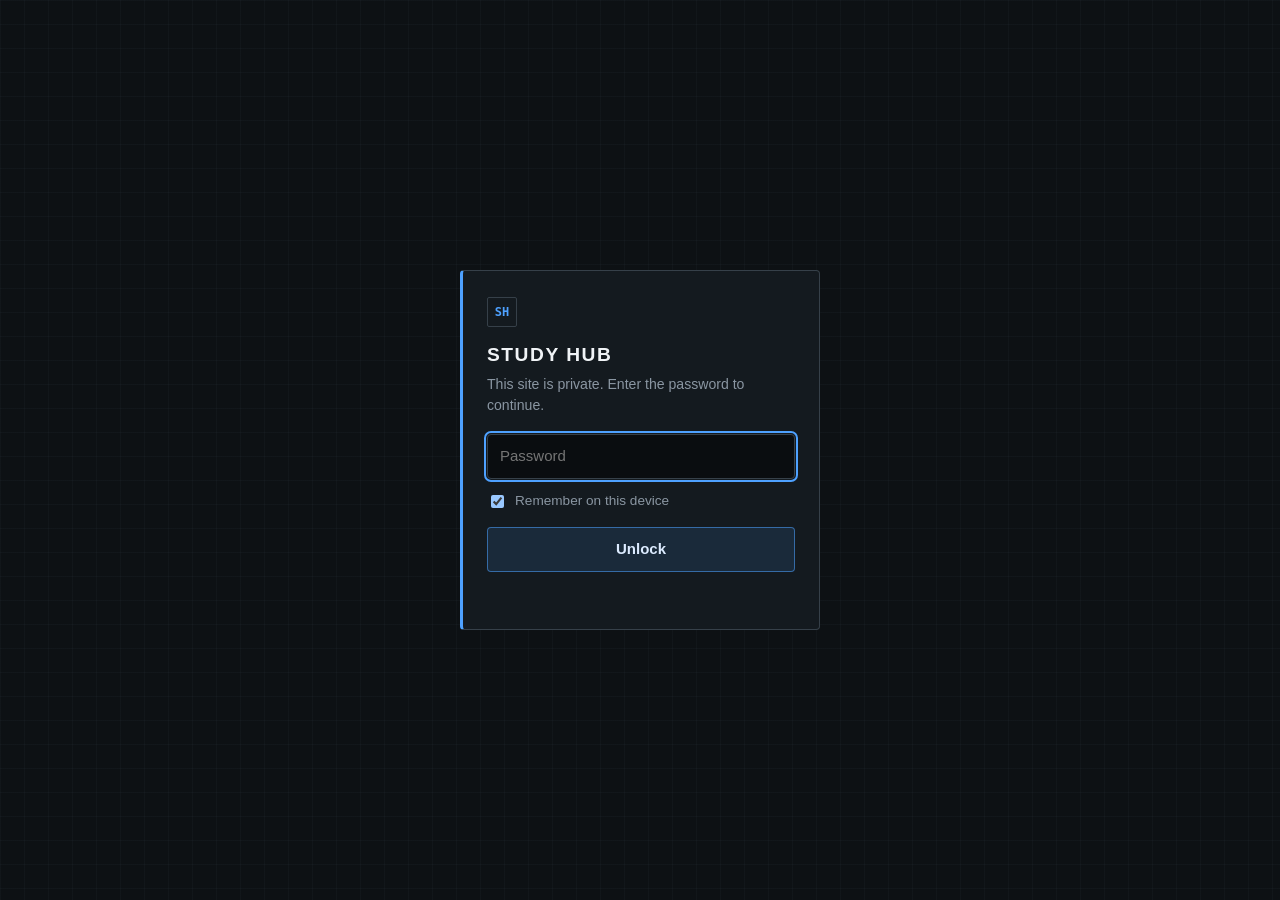
<file: index.html>
<!DOCTYPE html>
<html lang="en">
<head>
<meta charset="UTF-8" />
<meta name="viewport" content="width=device-width, initial-scale=1.0" />
<meta name="robots" content="noindex, nofollow" />
<title>Study Hub</title>
<style>*{box-sizing:border-box}html{color-scheme:dark}body{margin:0;min-height:100vh;display:grid;place-items:center;padding:16px;background-color:#0d1114;background-image:linear-gradient(rgba(128,150,170,.045) 1px,transparent 1px),linear-gradient(90deg,rgba(128,150,170,.045) 1px,transparent 1px);background-size:24px 24px;color:#d5dce2;font:15px/1.5 "Segoe UI",Arial,sans-serif}body.checking .gate{visibility:hidden}.gate{width:100%;max-width:360px;padding:26px 24px;border:1px solid #364049;border-left:3px solid #4ea1ff;border-radius:4px;background:#141a1f}.mark{display:grid;width:30px;height:30px;place-items:center;margin-bottom:14px;border:1px solid #364049;border-radius:2px;color:#4ea1ff;font:600 .75rem/1 Consolas,monospace}h1{margin:0 0 4px;color:#f0f3f6;font-size:1.2rem;letter-spacing:.08em;text-transform:uppercase}p{margin:0 0 18px;color:#8a96a2;font-size:.88rem}input[type=password]{width:100%;padding:10px 12px;border:1px solid #364049;border-radius:4px;background:#0a0d10;color:#d5dce2;font:inherit}input[type=password]:focus{outline:2px solid #4ea1ff;outline-offset:1px}.remember{display:flex;gap:8px;align-items:center;margin:12px 0 16px;color:#8a96a2;font-size:.85rem}button{width:100%;padding:10px;border:1px solid rgba(78,161,255,.55);border-radius:4px;background:rgba(78,161,255,.12);color:#dcebff;font:inherit;font-weight:600;cursor:pointer}button:disabled{opacity:.6;cursor:default}.msg{min-height:1.4em;margin-top:12px;color:#ff5d5d;font:.84rem/1.4 Consolas,monospace}</style>
</head>
<body class="checking">
<form class="gate" id="gateForm" autocomplete="off">
<div class="mark" aria-hidden="true">SH</div>
<h1>Study Hub</h1>
<p>This site is private. Enter the password to continue.</p>
<label for="gatePassword" style="position:absolute;left:-9999px">Password</label>
<input type="password" id="gatePassword" placeholder="Password" autocomplete="current-password" />
<label class="remember"><input type="checkbox" id="gateRemember" checked /> Remember on this device</label>
<button type="submit" id="gateButton">Unlock</button>
<div class="msg" id="gateMessage" role="alert"></div>
</form>
<script id="studyhub-payload" type="application/json">{"v":1,"salt":"9fnWhXYNH9POVNmIP5PFow==","iter":600000,"iv":"cs0uGH8S0mPkKXTo","ct":"PckM1xm05BEiAWN7y3anrczoFErNtdS941H/PDTp5pc3/6kfg/WT7ZeDK98kqLADILhlC+HSY7k48qSw6iVYhZ2NTGWWPL9r2Gf5tcNrVSGMhsK3TanlLOocYi9PxkY1aeRFS8uujcdrKHbG2ye919qni6cmeqJya0bI/qmvAgEPdZ55RqvkdLc8RlhfYsNR8EC/os3BoKbA8QoFuaxm/HiriVrQWdyxnpjAcg6lvAnYYnAg5AP0XVMy9QgqE4fTTwRzsI05T9mJUdFiXNx6FWeikOdwN05XHV1Wn+BcYOcIoW0PX103/4V4p9brvpEJ2yK21fbK9Jt3mFfJtmYsobnlfmKqSBolSqTpkZjWR2J6Mr2cwt0mTTPwxnqxiY3hdB4bJZmL6WxbLLKHDUzToJU66EG4lrGySF39yis6+R7mFHvVIGdD5Y7+4hVsLR79eXsvKp1lbezOp5ECnE/hBia8OE0WMmx6PfyshSUuh3rOjMSIOcCpAZ09ImVuDQROfPvmrDbz365xPL1diro6mvRKcUZ7NJH2+77/[base64]/Te/GmFb4S+GebqYf6IFrHiv8qWvOCO/TH7lVtO5TIBns+RKD6K66epcSa7jmI1rsFFR1cg77M0/0zBc0U0Qbg6rLAE1SrzpogwRDo3NmMSGrJGkbxPx64g5UV8ipGBdxXeKvvqhcXUGw2yQiD6RyoJ38IsiZlgkja5FJho7O7gds3Yg8WrJ/LiudtPNXvz39RRiV8ao7nwd5agyp5UZvRmLeGGkngPBHMQvhwmi53ObBa1DdZALX7SAGoVs/g2l5ncF6dp46e86GmDBacTeKOeAfFPByMEkYTfXLcq0YeiKop8xIjyb9UkR+agCOqzLm+SS3NQ4/RjVXHPkwnwCmyFiAe9UPWKEf8yHj/dhNSs7NvilNySInN4uELs/r3xxD+jR/ax+KLEGhq7fS7LGEPgzyskXe5PlKN7gEgLHYdY8D8fmOLHUOIqI+e8/HFQ3ijGo5S5EHbh/fSOlECzIWEcfGQw8KUa1qwnS4zAnnhAgszhs+2aMKeF/[base64]/aU/jcEY03v15ryAwQPF7lCIsL6swzXtWA2jLGbA4QrKCPjTLhosAWJ9fTxeJ3fXYjnUwMaL0dFrp/o+CYEoLxxV1NEhpOM7D91nJ1JJ+g5lDWXBbz0LdCGmI59zTpwv4WAS0i+l+Vh7R+XwNHDPNN2YHa56wT31YvifbORgvnEHGgJWQVoweAUDJyhkN/w1iC1vaevNgMwEJo/HPl2tqafCqtmTUixJCM62pov2NZ/lFIdLonJGtzG1Dz0dKgCq3qHf+EZCK+mxgybBjTal8xixyLHpr5m7e6CY5BuAQx63P/9FtrSPscnUY+oMgZ1fC9IOjG/W0AkyHiKS1SwnoH+2JyL0tfDO6eEYRp8b03i8oaIVuUGrlAgUAKnEHtZwTdD97AozrksW/TU8GJ/VdouCnoJQGgS7t+D/3FxRWICzzytioftzrP/uGx98A0Y+yAo2+BTsRyI1lSQoGuU1y+eqUOG4WVWADNQVcFwoslCcXvBOpEyw3IIUWhHulBpdyzlVnk6gnnJ0Wi1r44vXLfpV4cr5UAotyDc+E6xw/yHki41D3y2n66YR4eZlG6l8vwJdA3Cpr/bSZIuZewGzb0Ru8mjBnWBEyQLJD3bboSMpQxUsMVC9pZeALZvkpzuJ6kmDV/y3a8TzMCwHAP1u67mTrWGtjaJ/J9FeA6t/A1n8N57UCr7Cq+ekaON8TQJ5RT32MrrzCaQJFFNZTjLXVLnPAWAcyHJNspNvhotwOoXDcv21QikvUnnCVgAFTR40kMYtlezvqG0wGXO2+gPZt447ZcBIVVvtVyQA7tyQ7R9DwhJk7rPcGMXuZ3yZifUpRLqJQ8GJ0hnkNgnJ1wpUCvF/b/t72ZApg7gBDaHQlS0iHX0oxHkEQlmUoUfeHHPViuadIgueD/BOdyw9HtBJBmFPKBDdjmAAUG7rmp7h8ejsewqp3iU4gr83bmE08LmYJ+GE+qvCGBsoVmezO3SGd39wPlnjGWO9jq5ZkyQtDnNEDk/2AG4lWThYdavNdYKiWIkL+zTMga0h8/Rzvgai/l1f9tZfebIzWr6dMYQ+2XIvivojEKZZMY7VD/25HNpcB+4SUOcVxZjh7sBuvMzG753ihJ4XLKFT0unWBct7OQ2y6o5UcBsm45rt21RqGzq0vxNrRSDQKY7+JraKGeq8I2begpqcsnQnd+OocfTAN1E9ZEaN9Mn7T/guJix9s6eVxPiEfrMwwvF1f65viu2w4s4Lrr7ir9QXzi7itHaKp+leXyvO/JTwv7AuzHC7AiS4ylTWLg+KNAHR80XHzwXoG2SWpe1Ymh6WPnlOwc6/JwV5zjIm/Clu73HITrIAo7S58bTEP1TO9ZlXypQQVzXDT90GJqxrk17uc9s/uqV4kbjeXhK4lOJ1/4LC6O469VrudFgbvlT6OzdzWntpmFrrnNAA+xByHUi/fxf4agRbk1qOBIzQc4zdDBfxbQiI3lN7Gf2zy6mRnlqpJvwOclSQ/[base64]/W2RnaUSVirBt0SnE3SVLGvbatwrOORNXGdfaT+BB0G5XKZkSiLQqmX4bSbs6QsIbS0iF8X4j8roJGSkd5ehMuNchQjKwVrhNeiVk0y7zUaHykOnU7UGR4dg+0Uub40U2t+dLOwfVXL/lNwHrE3GsHPkw2CJYWXDURCf+TKgK7L4rIMNzSx1bJta0gM3g317MEMl9exHndQyISsGTYsHECVEN37vmVSfeZQmvVi3UHclw4EsnXychV0fPgnPZRgfWaOvzWlD31xEV9AatIdVPBWjdLVSH4iLT5wf1qoxkJ0R0i5v8kXHUW/c+nqIIYBBzNzjUq0Ai7lrO12kebj/SSk3ylndb3rdbNNb/jsxSxibo01CccHgslHx+L8QkDXgbidTMAjXXr8IaxJyfK6KgTnVQIZryo3bu3+OTsR0/DI9rIWOUsSVrts/wshRhbDD+eZWVMAWM2Fm4UUZrq6RS2LRrp7xnlETcViLWEopw+FNN/iSyamv8IgrVtZ7sttFyc0YRB1xrw/gwLX53dFBpQGHrk/tOuBTbxneFu3BBpE8rzMhKWCv7+ehBDUfiCVbSrt+lpWUvcqd2aKurk5K2KegoEnfKBLeO5jTYsiOz90SgrehHnJUJK/PbD+maOSHLdE70l2TnTlo+eoTWVvVG+5MoMCQlpRdiSVl0uPYVQqaWl5CmUDeopt4zmSEDxQQp9R7ygnTg9QhMBNfqZuCehzGyUbMwfHpsKaFEb/TpBI4RApkyFN3CZlT9sCoeMBxRLbK1BUOqU3R3QN5f7OzJqOXMuPl8YpF+yXyWQsQ4EzIASiR5gREWTkfHGvkLG4dh0aa4dsDYOObG6aVST3EJb/zz28pKO3yOktsPssmNMMPa5EnKDeKQbLJrrUg2yVWfT7qiWBv1CyxUVZhs95Y9BxhlRHRln213+8TwWrb35NCtLv9bRgpM/[base64]/KFLW47hYqtrxSLlVZwo/5izIVAwEgwh8meEZJ2yLDZ7a5lRNfHwrDMx6/zj3bz/ZA9QdYjjV59sL83Fp2sWFd5yMtSkYin66QexdPXA+ccq8WAfdCZ0fHBpIdbil84kJbsICbW8bZI5l31s0VncGH/eS01TowDQdLt+lKvy6Ep5uK/BQn3A2eeghnJbREjaWwMRMUBqIFr2FyYEav3lI2S/t7YPhGXg7KdlozUlOqquHX6rj0dOYq+nn09PQO00V7JtBiZItD8/isbSpCJO5QBIZuDxFqnXfmjuVnBuewNtEDTvkjHkceYn/Dwv/uVxMRdoHG5sANp0vr7jBBCyWlW4HqIEvpeUb4CCT3Xzbye15VZ4ryj+A0T/JPI0BRPY0V/DBUOP+X97vlkaBCbm3n4YdmrQ/yNkSY4b636g6v2aza5rW2rjWNu6uRDVI+Z2KveR0sYH3C1sor2JolcpsAK5pp+uM3ueC4kkhhS6gHcH7xXzLfhEdiyalK7Gc9udzgxnfgcgTnIntsB/[base64]/scxSo3wxIilksw9sIGXkIhRx95VDNwAkiRWgWTeribDbrW5LlNYtTOJatUSKi5Vs2RPtH/WHtH9Ogzqhv8pFQMJ0SkepJJfIft3lVpeNgyCSpG7PamgFSpr0VjT2546JSW1pNFnOMWPPklTM9YZXCL6PmfwZCXNtwLuRf1dldDBfx7cu+iqKXHiBXIEYXpjuMSOQ3YedIBHFMwaBbbolh2A2CNSDT25U6W0BLjU/50onv7YTMwYdqBU6BRt6roNaie2suo3agwhheWun+khsGuDQw2qb3yelWAiwOlP9ng64XTRVs/FW09GfBkjLAcTpoAIJwISLNguyn7qEWDeAH//Ox51xfz1VHoVB0R+hgNEsXVmsILrOFLkqZv85iDriKM1cNvBKwnZuuq5RoIPP3XYPQKWZ9FuCboNOz3ZP9sXNrN16AKqR+P6KRpahdl6EIPKFGGOBsx8Yv0F82opwtsoJZD8NAWBDxcqglj5i/8+8x5Cv06FmPlMcGs8IW8EuK6lJ61GE5JXOFQux+APU6mUt9X/fTA46RbGfdu/iwnVS6qaWg4LxG1+gE8qCugHjYdpqjCouBNIBzMHzjSK5ae5WamitT1zsH6ENTgC6UZ4vH2OXf2+43dojNnIEHfUu9iXSlsw7TNB37nJ0Oitir0FgG2lLJNVauq9uJRC8BzI81pGOGoYKVvD1juhcWpNieAH/U+1RIEhSKyHwAzAHVl+6UYt1xHsHbuk3Y+zWit6VevUQnE6X+Hv7lKYJrLnOMhuD1IykIWRoMxGbigN2FacxEdsLWAx2vEn/dik0Qd6mxzkzFtnqCmbScvw54+Iw47a2un6RGOHUSjjiNKJRL42/uIXX++0poSXRNPa+eLdPCNuOh39gM9OnpINiCqf0orJ9kJzAYFmYz6rD48RftmYDE5PCL8d3F/hkUPOQz65IAfFcAEnAYMb2PQLwyLOiQLmlRY4XZQ7TYA3atCrQS8jSyARGOT5CJLfK6bX3niUVFt2W/WVUAb1Hs/gAFkbZ/xnyaHz1bx3IAj/HXNXVWV+KpKNBSUjBqNqn4OSWoBHawxOCnPo+YJbclMVXhHEBy5+TB3g7YQ0J0wdsYBFGTpcZo0po/a0TJaO9qaOzH7zCUsfqDe01VQUx7GQ4BEjDfOuwj/lqr5/[base64]/lwXVDK06sLjnOBd8+cUBplINoj4wvkI21KzkvynalhcHY3JZq3RBIOHTqae8ruYeLFc0AJ1/dr6SdOS/a6aAT+LxHL8q0lTdRjhhyTdpVNvVeABTcDYpqOPDOnC3wPtNzYxLfLfo4ZI1JSyVI6hHnBNdwYHwSSZ+f9aBChxutjZ2EQypG/wVcoCLcOjuPK1dJaRni/ozfGimz22cVNVYJfA7PL97nsJYZV8nHImYJ11QBvUbFxOJNh6SHjgaW3RwzqZ4FBjjv7bSiPfzi3SOutFbkJ2uLRG6O5SA7+NywCH17YjgQADv9f1tkyXLIncDs4Yd3UDvxXz0xqIqqfDw3ZL+t+M6KZbXnUsFj5u6c7GVAH2pdHj9RCxk0eSbeencGj9cfk/8U/pKbMzfePM9xtccP50U8BOLpG/[base64]/1HeUJKylPWnPaWoQVHQbcRyD1BtUQblML6xxmEaz421QK/qDQdvgeKVdE63/Vp+WwSMSTZnI/lpc8t7nRJfVW48vxln/1Rvhl45XihPdFZXt69WROHwBPdysCWIN/EgB9E3QoHgOmVDxyMOJAMpw5tgTnp2cB2yaQ2X4/E4rqltgc3mVh76CK192aI9pQ7ajehCBFn5a0mN05FjIR/pfWGacQiZOYi9rQqvON+/Ta3Zkad3VQh5WZC31xVR+aMQJwGffZvGl0cCGvqAwg7GaME183Oodg1kpH2dl6LCxl4WIryjiiVkGZJKQHS+N7tccxI1AM2j9gQq5x4yhqk2DD/DOZ9PmPsWjSbjUVXe7w72Ss9t61l421AeuSVYkQgBLktRm2dh6OYOOiwKcSMyqyyiCF/GiNd0R1NBemqq13nYoB3Q0xxj4h+NCKqC3vRGKhaT/4qO+XbZo2tlrgsggHfFRK7XHMiFGJiU9XUCuUr2lFoirHAnCC/Tj7EEUIgwNErlPAeB9nidiCfalXnEQNpLHkfxgkL67whNZz8QTaBhqEqibG+9GyllQ1QsBSleizyx+s5C3pAjWeZkg0lALi0f2CBiiPltT2ReArcWHJ7LqxQwoETEdbphrLDGuZ9w/iGPz4ZAhSICfaDgN9txIQ0oGmq5KmaVo/xGdSfVkdMpAzKLKGfmnnZtopRIEMwiz+xL2C5gifWZs7CNqoF7BEgnVmoOHqDAXiiOkTwBCPi7+dSfIhmHotAPuQX4Z9AYELYISviIxZKjkZLgv+4ZhhO8d7tTR5lpFr2sVgZfUjCDuQFbDWIi345Sc2kn5Yga8dD9bIsRM/PmJJACbRhCGXvXwADVLUnwAcJvL6Ff6Dh4T0S+o0fMcP2zmy38/YZvG3CVi9hzlKrj7ZjmnAPQdmvtc1mzSK6zq6EW2owQYpp7P3mxdn5HFYm0eHj7LV0vjUno4TNcPUsAwhRlE+tsbrJv8H/2cFNj3utOxLe4VEvVsgltr/tIlnkUvHQ00wdW4LFX15WMJ2jEzIPZaCg1orOp4KLJe60s+a7J2DmBAI+yXi4A6mqgNq+o+If4AgIb83hZzK2NG05XXQiSeMepkHL4vrvUWbUv81puqswndl1QB5anpE8AHiATM/NTehg96XrYqnZelDrRjyBqZbqVEJE6C7nS0jyQaW2GVeo3ogkc9GoeeW1GAbxTx13cZRBJM2RQtutzBWBpiYOjAg6tKzz4DqkyL/WlZI7EonZiap1afZ4kJ/vu8CLSiFYxQTNKqLZLIeNev+IPBjQ0eSSaO/M+rOnuCxbCta0aAqqLBwxYL2kuqzAz1K/C8KUJFzj8+xYTvKkYqp2yGOUFbWG3kommgYVbxqQHMJCqZ/cgCr+0Pj67HDN96zCqhK0yL3o6ISn4Ka2iJsBQSnt+nBDNX4YSxAdNEdVYsVDrYchIvhZTAUvK+/0iaUz13LW0Y2z8OLkkKewFsPEkhR+iZksKAAZBW1WlBZp9mdkOHMGDW32itciXE3oak/LDMZRRC/w2eQvcOgaaAxLLdMLTCwhOH8g3sB9IYKoJLEvIOpocPCKS7zKYLMf6W/HHH/c8HVdWmFq0iKVf1Db6JPUCzCSYMqf87QTthpYCqWT/UdLcP/mGRAbTpD43FP5gEdPRBM5esXxjVzuiRUgTG3yziLg17i8/opdaNeX9ZTrZb/o65K/4/IObpf9AA9CB0Cy23g+0oicT4kDvzCSy9pkhrj5o5sVf1JicWG4OsC9aOSiVfbDKjPsHbNPb8v52WGGQmmAB7zHs1tQyarlHbjlv6se1N0TcAKsDiwiLfUvRn9SUrFyV6TbYZILC7qKHsqsch3M0yj6AOTMb2pe2A/zUaas2mSmgdB334V3Gm+0oz7MJ2F8wG0hARNmu98mx87Lwk7lqMUkU2A6Gn1bVm4u+Lxh+Q2xH+JjTqUPOu6lsbkbBUf7Mk5rLFj8jft65VMiMr2+kPKTvFd+z4vNwLsGHbcfDEPJQgsA//nVvFwBAh9S7Qb+7giljwJUXolYvECoLnLX7pPU2zgDf6D3CRg38ys7RgqlKpmKbB93EE5Tg/BDYR0AJxsSWeDPQnuhJaRXsL5pLgPHdm588fVZYqp8I4STf+F+dUoV8yYF7mfe/nzQGahiQvz58hM09NBHA7RASFMl8hGLigwcqixqD6UR+N5R4X2SuY3TMggMAhQArwxJU9o9etyBXCctTHwS8Dw3KjGC7EWRkyvh3dyquExYm9tWg3YrxUXElkMEkl/WyJ+3UmXpXtIoIqu/R1MYwhu1PaZP1NNvi84U62EUsIeOVFrfXoHlnWryZWFb/dBYgQ9DeqR6JpV/BsgHPbCUaNpk6k94N2JKkdOVAUZqLPArpq4bvuU1uqzq5HHSI9wpx1slj8GtDkUj2SSU21ksqyrhpsIj9MAtc+FWm/euQErZ93ghGwq/seNhhWcnr4tq6cgox/xO9nGudS7e+zAQyUa3vHdnaVfzWg8bFHwde0HooLuCOkCu6aDD+/TeYyrRccegi9AgOYbQqBlb6tPHY7kK3ga2+KyWQHPtwRX0Ev5cWpY1lMoe9Avf0EmhRzvGxvmlwJNVWUjdC29Zlhe/Ph9Gn37ODX+iJ9Q4ogcyfooSQVAeL3vsDlkOF78fVpvCAe/R8BbyrvcW4QSY2JkgewkvB43aUB7KEWCKLoFh1OasYNHxdgx3pB/[base64]/qxAayC5IDF4Q07eLrj9hadKTHjpzKjs2RQ7tQPoCdQJGOO3kMl7nZLE7H8c/eFa8U9O3yue2TU259Sdvmo0kU7FF0qQOmG+yKK86SIql5wpZL/USgUdGdhMNn+dG68c1uU1g1BSNtzqcYOOAAhqLQf5D5aw2uYMEjsWeo2uEan0v2h9UosypmBe4lj8sK0OeNpe75qkXflKP08DIBWS/swhi1QPMCHOrJxZD1xRySaVaotPyYTjNq1yI2fsnawdRgl4MfQPVA8UdZXzxMp8wHgG7tmxl7DbR7rpFFidDMUK77YkgmQubCooYIIMhMUK0HXqYzCVrim83l0MN7AU8OV3qV/3xyWgsImtX1YYfZqTXiZ+pFUb8SbB7uv/iO5cqZo9k1A0yl67asFw2mUUFRBaE7IGD3rqQ7OpJqJAfh0hHmJLP+psu2uv/HrZv73e/W/UK+SLWTdCxEb1nnYC1OzePVpCKBGcPgDKUHxRiUmsnmjJPhAk6NujN+twL7k5RpPwK5biqDO0ab22+qlDO3P/S2loZ2A6UfK9nGmsFeMjPfAVozbNUoH5SoDMhysaeyTMx0NrrnW0B5731WMsp1/WM+rg2G0are6UhG99MpWbBi6fFWoTj9l2bTAgpe/G7xb8zZ+4uyUuIuqUKzLRJZLPqet0GmDB2w+nEc73nXUuBzHW+58Y+7srSB5Z+LyvreLuq+ipCej3B9rTgvvbTEwFfRlgsMSzcG1WW9Xot/gZxrSzkYxYpU2I+E6jYFZhL85o3KX2wn+dfoG5aWgKXxVLOBuSzOSBOwcuCYv7YIELhl1dFp6ocW5Ob8mLm9l5rRfjxZUbtpnxciNaBw6UXJXsEpS1WZnQDW9UhGTEGmeKnx3qQiKdyBE5/[base64]/To2KDzrKYseB3xC3FvHVUOecKY9+6KpsMWNwCm6mbVEitYIgwkQy3ZbHz6B+VJ7vA6i95kIZZwi7WrvI0+ps1VpMV6hUjpBlwg/FQebpHS7QcCFYtuN/tYKvNQc1J+8PXcp822pU9U8M4KO1IvwnwsvwY0eEGVIfnY1QaLDEfGzDkCYxXuGszwpGSnzzwAXHRtyseikTpYbDCBFhkyTLeEku5zY1xLXol+rEItYOyWuJNL/0cJHaWUd11uSroYufP17JrzKbvjVjbN2/prLFSkF7Xfg8dKJLAhMTrpiQdHazUIs4osmAwjIwH/UV4XTTpK4ckYvK3AeCl9cIbgdlCx40ZG331ZpvQUrerLfW2s8dapWWUOPtuGSMR1G8BeYuFWjLzlsfEfWFGB06Ig0ehyIlgazrdvEGa//HfQIertpl/pKyh3QVE3jFrAgpat0Ago/yk0VUD9f5FmPxJVxp1rCfGS60s6MP8mFvg/gXIC7DemY3GhwtduPmmTXeHubhVcE+2nbu/8YP8I+8AmLUN5/yk2kporvuv6gJa3hO3TT0CCvUXba1br8r6/qadzG5W1ZUZKqeLEROfkvmHZ54mfX3xSgxeT0fSnHc78CxNbeAPIXxjzVEgZ/tgs2aC4aMfXX3d+ke+yFEYNojUx52O3OXGKYP3ai4Luwn+g0rhOw2K2xKLfEQtynlu0aIKduRoIr5ZyOhDyf9Y7d3WNS6Robo4oJMzdYIH1/J/xeJ5cX54QpnRoA/[base64]/ubC7yeCpvrjRwBSaAXrW8kLDRDzoQrXwBlsxPg9t4xp3qim/D6DKdUA2sBxMk61tMlziVhc1LxH7Tq+ybQKMnu8iTki4xuwN4vDOVNLUi4MG+takmalHNa5EjjZviqCJCmNyq7yhhcAhife3TJ/+nBImwc/bGi7Ba9zKm25vUivcUxtvIymEntR5ZaeyrgMONZZQgjhum7IIJRTMDi5BBdUxpn2+7Z6h8aIV7W8ljUdy5+VSx/bppyjfCUH+NuO4+OTwTph42dJ+byKqyrOgVqgY9QkHdwLAOLWtBIDof7c1AfHPJW1c0ADhIpv0f0UL53TosGoCnVMC+5gc3o9VFN7hUHEJGV5oQaBXSF+jkfzZLdtFNNiA4yrGZBxINrFplVtRIthMQiQo0WRy2xO/Fus8AvlTOq01feUvgAsI7fFd6iSmk3DChWzFHVfa790xRXTJF/QfLIJj4HpxKXu5OswXDLBcuZF6GEiSRUEYPBOfjQGAjeLvReTwEmF10HKxWLZzlCDYiV0r5oimQLUAC3+pyvDilEN3/5Hjo8p8CCxrCnuD0BBM/okKa5vFfV3Ds8x8hEbcmWtdK6eNt4LdKX1moGNgRLSFi2KscIAzedjo4sUAK1YaDLEpxYsEZxLMiTJ9YsGDJAKsT7bEX+Gf48dQS3NxQDz053n8IZzqQufgo509DJ6/UWUwb0zYjuZ/k1YuIpA+8sGYd857FEwon5reXFjZ0eXu7pOkPZNJJ19LrCpSIbLQChHvQ/YX/K9InUQsfeqaZFbEdOmH2CWavmg1hv3LBv224XRJaxmR1zhjgQEnxZaMspWOKzm1/SEx+Ei5FYQnSy5ZuHCK7ZqK6AgQJ9K4VGdBfFm41pRZCZ5LmUI/Ga5vIWk4R5RYHHK8eyYmmnQYg+3bWfyfcJbJmfJOCrD5JaGnHIMZfc7fDh/31vztkYyjv9Is3QPYK7xlggwGRaadL5+aTUGsvF9AkrP+bkoMuAIewfGM7U3k2m5yntZRIzNjxrt1lvKYrOyL/wzN5Pl4GFZYe6M5rpQUlhzU4ecH2siswUgnfEk553+o+j7hZTurmFJRpxA9KOf82znyNVTuRfoWNRvTTBzseAytZCasEg/vwyQ7mvIuUUt2Wa9UeHuWfIoSDy+ssNgxv2ZbeClMbfN5gqAnTx1DvicdzlelZLp0ill5SRRjjgnUB2PUHgCnYvYW7MVb9/JGGA64wbEYEYCB2xBYXlkwbHP2C/lIcVATWgl9QcsZv6RhKREqRiy2kCF6n7jsoG0hTX7qFHL81RHiojz8ZjBUouQNbKV7eMbKpgUZCu8DGf/[base64]/1W+oHQ1qnf+BzeE1+mi1lAt10TekNl4doLW8+GDkRVNOlZz9iC/8Of8+6MxoKA6GczJRk4FpqQarJGzCMPyPvrOuw7MaJhrX95esm8r8swEZ9o80FIZCyTEABPjcDPMaCVVQEDSNaL4Jic5TC80ohMPgbOIMgeNlYb+Ngu6Ek4xC7rB8opgYF9FoSDYiz12r1aJXg2CnOhyxdiC+nQVnAZdXIN5Wxyz8RpISLChxX5fTLMq2arblkLxPWk/MOUcu7j01E221Qdt+BWnZ0NcnUpiTFrzeVHX5poN4PUtAoavrnnt1esi7htVIxfhAkBqgvAl2qc6JGopWjqsA82rpk7LS/Y/GpSAkQhJSng6JRISl7qYFNnJFxzQIzcb0vKOC3dK8MLFzNlZPyWfyzCCXuF/OVdNOKgtTun0ydAwUpbA8zHiKaEGe+1ZOop/LLEfjI28+XJtXvGPKznwrR/D9W9MW/ZLgxc31bLAbb/[base64]/DHIk5TG49DOmlQj8p1rYsUPY8GtZAKwSLLvnyGMBjpYbjmcggQPGA9gsQbRshbpOOkJAHJYp42reCh/[base64]/5PIIriT1QAyyiHrmACG8uXhZ7VxpQ/R5iSrgOEMom4kIVb26FSM2dn5bGnnTqOKwQxZ/5JsCHIM/zMQwkX9ES9lBOQ/WLLSPpd4ZTJ5UjD/ZzrGnxMsoqdm4KsnxtSUxwoVwOQ1wD7T5EYGu225RbNcDfA8MH5UFgSw1vGllcAUYAav6+yV+Fxz+jvtIuxLTwY+Jv/J/vuvUcembq7CItaXkVWLlbXyJkHdSbZitaKw6u3JD+MER7HrS92u4wzEN4yT5fY+39QPqiFOVtobQ/kX4CiCZmB/TqolStlL+k2GHY8g9Tjp6Wug0wQXQSkKNBLMwe6nqVjI5+eBIGDusSMuSjNGlZxY6Udkzilz5g6EepL7ieDliCw2g9qvtomiBR6bfpaQS6mGXnQse/xqB+CIOzMe0I4DHtkoXSBe80cox7kh28RVZnHE6k5WrQl24p5Elcu4+fy5HitQlk6AWyMF4gkyEqwfJYSxKkXQhZeor9cux6xDYtILAZev+tWt3vzJsI/Z1XOq+E7gwqioYfjtZZTJj0hQwPYZF3mMeaftWRD1BuhgBEBA/3r5WfY5LYdkrfpGBAa4Kg941LDbKPt6yoAjEN/Rzy7ORA1hOeuv4Lr9PiWePGeWDj8cUyqVnhG6i8/u2RrinuP1BcJnWA6STofafxk1RE89cFHlNi7w9V8KOxsPaBjvVtZDnx/bP8aOpKWcud+RI7LsbYKqt5nrSM8HHDh5kohd9LQx94yQflkpf3FQAdoDCoKlbaUVAA/Z8WW4MLeyInIJNIV9qTdi7Ue8CxaI22ZJIL6XhTotzlvEqSGXx0UNr+GJAcknb4JPhMgXj4E9EwqyRFNd6u3+zxsN0wHpsZFjkFGMUYmiKme7JaPjC8T7ndQ0XsBJDLKBNhJ0vngY/jFn1lYidyX8hcZfs2WhTbaSU1RDoj9GBf7bXZGNkcjgYWcCouhNtW09coIdu6yBN3MQl8Cr2+UZZQXAQ2TxL86FUJT0O4PClFVJ5OSKdf4Uq6ryt6qpo5BxJkF8Cd11UJuTv3cPdTV1p/JAx3o4Aw49G+Sw+VX3gpADNLoZRJ4QmmEmulIOY0VZim4PrZ6hd0aB6inkwf8J139Jk3oxas8uJ2yoZjRiSAMDAzweGetDELY5OxwXAfSqeAZC6qWlu6EcdccCIcoyaTLRv31Caf5KzPSMOJuCwdUbSGEic1u5d4vHrCB/h9WFXUHj3LJA4I8o9qhp5un/fG5oppYubOr2C0/71cTUFePcMQA1ZbkaVk1T/7u/dx2WNN5QYXJJC+xKukGjZmxSzF1VTe0Htc6TQ/wx34dEqyBSA8TG9kgGqfXgrU5ThSJ3Gso/79Hpjz25nsFqxNzDrWp06a+0Jf/3zvF7nBQTosnAxXUcqNGGacjNfrQ6pKXUFUClbXAAFZwcfYjDAg+v94o4i565Cd++Tj4SHJ5Fs1G8VVlDOlpdJBbM32HakI0gW/1euF2shxyNkIw4gIORR+zz+QaaB1a8kgNl2UK6KHy/vzOOO5RDbJihzYV0jsDTRcfwqPXCkpmV3vJGWV/[base64]/WDuXHBS+WLc6/j3WOn9x52hD7Hdfk04N/5dpQgXTcKM5Q88tT14mj47+3zfvpsIQQULGcyje+qAKxvFJ1w5JlThVFF6GC2+IH+IJ+fPf+gHKxnQAcU9PkJdX8XzPaGED71deDFsISH7sjBoFgI+Nz1VgB5gu/52XE7Vk8+BOVcZxCEr+EjsDajRWAADwCncop8aX0udt582VqdlGQ6SzuifmrlzhfUOX2hFDLlWrad2a/5EVrdSy5DZyeAVJbCo0eGK0Yp+uboGQi5aWQTh17ePxYG8P8yttE5T0hc8+qE8+VZ9MJ4QG3uO6cOzJ1XIgnWdojFA+izL+qmHnivwAyGkhiXX+jgs3QdHP4yXpXowCfqC5DY8U134N3XRnnc+YAU8zEekeI0C/[base64]/JrRDPRhkNgWuW9JjtKUdpzrDNSdwgm1RV1NqLvQAYCPbhFsr8MPURMBmUnnk6fLqTOjeW70PIiQS46jQ4eX6sCAsgEOaz+Gpyb/C6qHr4ZN0vbaNgFQ7qZPbYUdpBicYY+DFyxCeunlFG+I1BVxbxF5V5JXAVE+jUm4DPGk47wm8YEhqK5fMYldX3fiN1D9lDXdGuYNXZwquPUYB1HR92wX71/XjSV0DkKYDDmph81gCpgf2rfpe7i2dpd8wBIyMrJ1cHXv98JpTL6JNHQeDYAXhguAUpTjyU7v/ADgO2zfd/DjmEimf7q30cF4lI9KU3XjglJunhW8ZmbBL13GAQNg1HKO8s45aYy9c1Jtki2CMGmkobENLTJr9e1FxSL+yePO2sEpZHWqENbIH9CGH9bAiV2KY="}</script>
<script>(function gateMain() {
      var STORE = 'studyhub_unlock_v1';
      var payload = JSON.parse(document.getElementById('studyhub-payload').textContent);
      var form = document.getElementById('gateForm');
      var input = document.getElementById('gatePassword');
      var remember = document.getElementById('gateRemember');
      var message = document.getElementById('gateMessage');
      var button = document.getElementById('gateButton');

      function fromBase64(text) {
        var binary = atob(text);
        var bytes = new Uint8Array(binary.length);
        for (var i = 0; i < binary.length; i++) bytes[i] = binary.charCodeAt(i);
        return bytes;
      }
      function toBase64(bytes) {
        var binary = '';
        for (var i = 0; i < bytes.length; i++) binary += String.fromCharCode(bytes[i]);
        return btoa(binary);
      }
      function readStored() {
        var raw = null;
        try { raw = localStorage.getItem(STORE) || sessionStorage.getItem(STORE); } catch (e) { raw = null; }
        try { return raw ? JSON.parse(raw) : null; } catch (e) { return null; }
      }
      function forget() {
        try { localStorage.removeItem(STORE); } catch (e) {}
        try { sessionStorage.removeItem(STORE); } catch (e) {}
      }
      function decrypt(key) {
        return crypto.subtle.decrypt(
          { name: 'AES-GCM', iv: fromBase64(payload.iv) }, key, fromBase64(payload.ct)
        ).then(function (plain) { return new TextDecoder().decode(plain); });
      }
      // Replace the whole document with the decrypted page. Must wait until the gate page has
      // finished loading: calling document.open() while it is still parsing inserts the page
      // into the gate instead of replacing it (keeping the gate's styles, losing the page's <head>).
      function render(html) {
        function swap() {
          document.open();
          document.write(html);
          document.close();
        }
        if (document.readyState === 'complete') setTimeout(swap, 0);
        else window.addEventListener('load', function () { setTimeout(swap, 0); }, { once: true });
      }
      function showForm() {
        document.body.classList.remove('checking');
        input.focus();
      }

      if (!window.crypto || !crypto.subtle) {
        document.body.classList.remove('checking');
        message.textContent = 'This browser cannot unlock the page (needs HTTPS and a modern browser).';
        button.disabled = true;
        return;
      }

      var stored = readStored();
      if (stored && stored.salt === payload.salt && stored.key) {
        crypto.subtle.importKey('raw', fromBase64(stored.key), 'AES-GCM', false, ['decrypt'])
          .then(decrypt)
          .then(render)
          .catch(function () { forget(); showForm(); });
      } else {
        showForm();
      }

      form.addEventListener('submit', function (event) {
        event.preventDefault();
        if (!input.value) return;
        button.disabled = true;
        message.textContent = 'Unlocking…';
        var derivedKey;
        crypto.subtle.importKey('raw', new TextEncoder().encode(input.value), 'PBKDF2', false, ['deriveKey'])
          .then(function (base) {
            return crypto.subtle.deriveKey(
              { name: 'PBKDF2', salt: fromBase64(payload.salt), iterations: payload.iter, hash: 'SHA-256' },
              base, { name: 'AES-GCM', length: 256 }, true, ['decrypt']
            );
          })
          .then(function (key) { derivedKey = key; return decrypt(key); })
          .then(function (html) {
            return crypto.subtle.exportKey('raw', derivedKey).then(function (raw) {
              var record = JSON.stringify({ salt: payload.salt, key: toBase64(new Uint8Array(raw)) });
              try {
                forget();
                (remember.checked ? localStorage : sessionStorage).setItem(STORE, record);
              } catch (e) {}
              render(html);
            });
          })
          .catch(function () {
            button.disabled = false;
            message.textContent = 'Wrong password.';
            input.select();
          });
      });
    })();</script>
</body>
</html>
</file>
